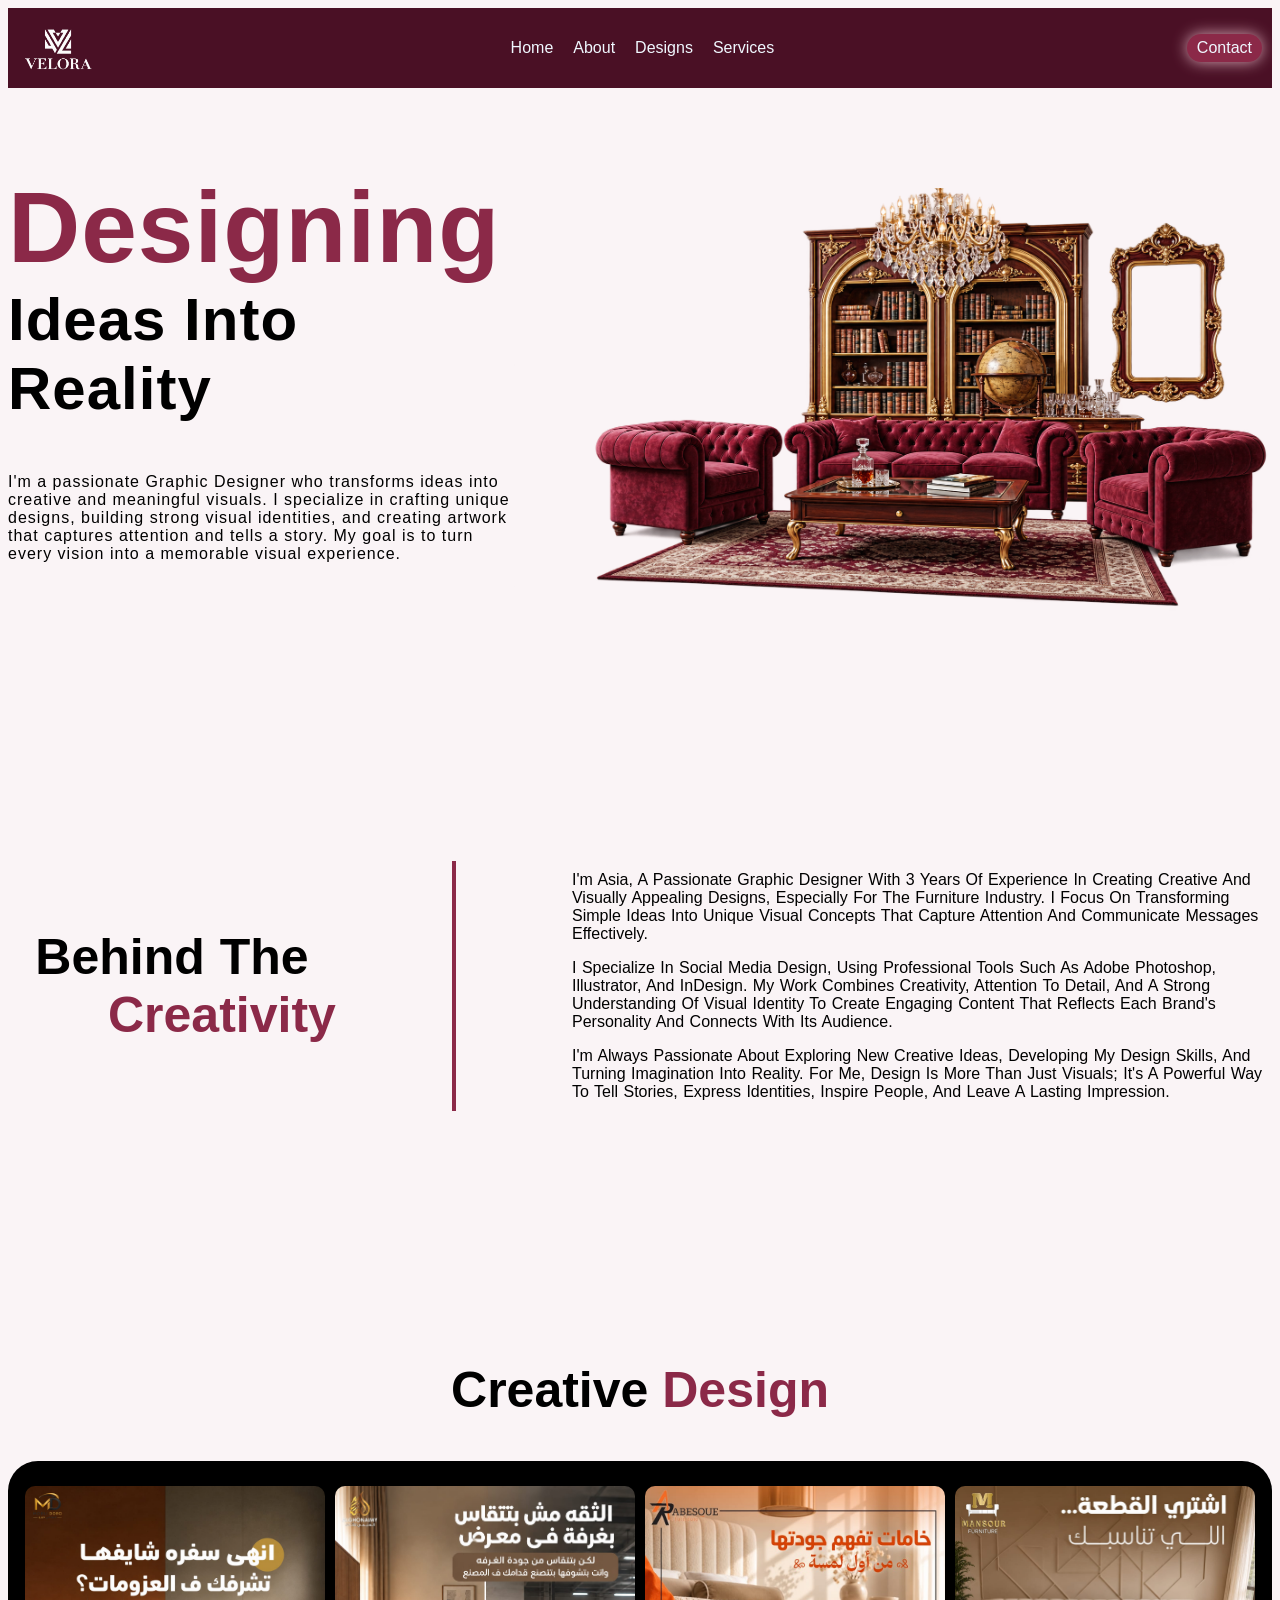
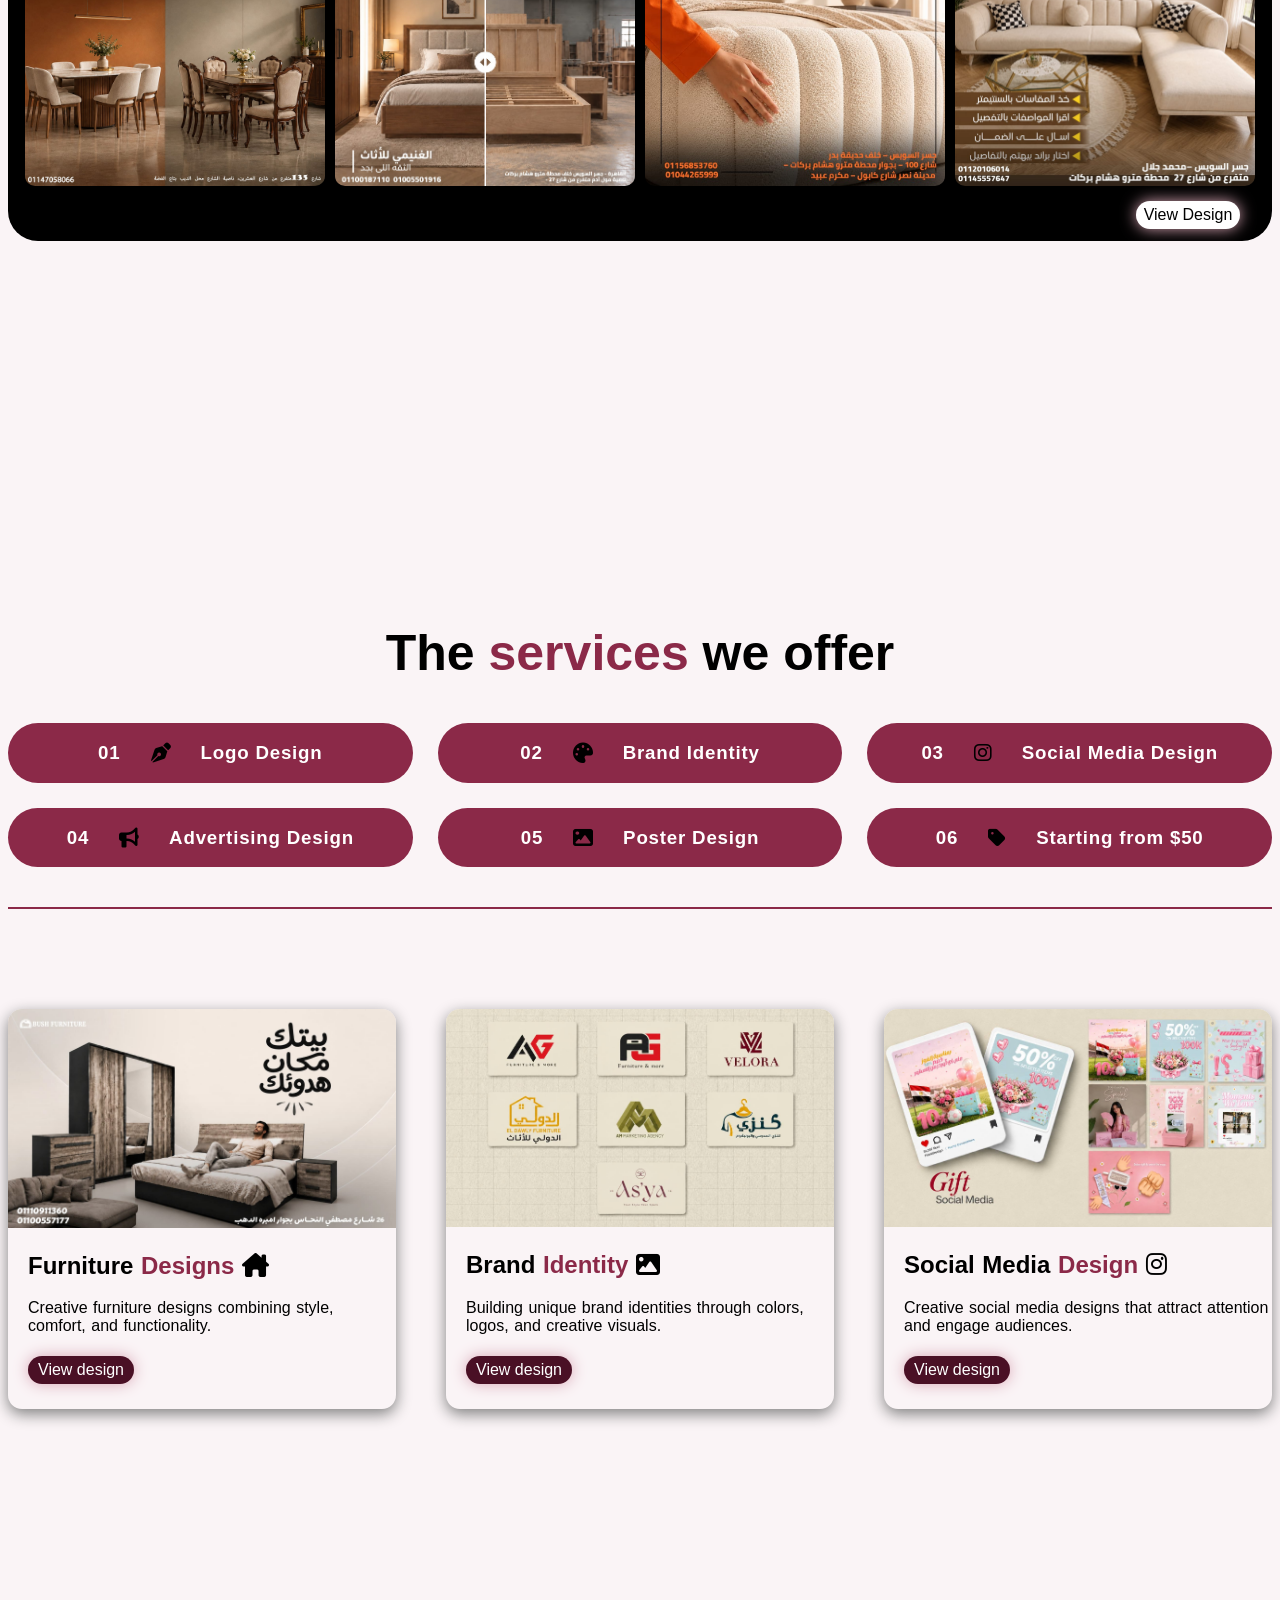
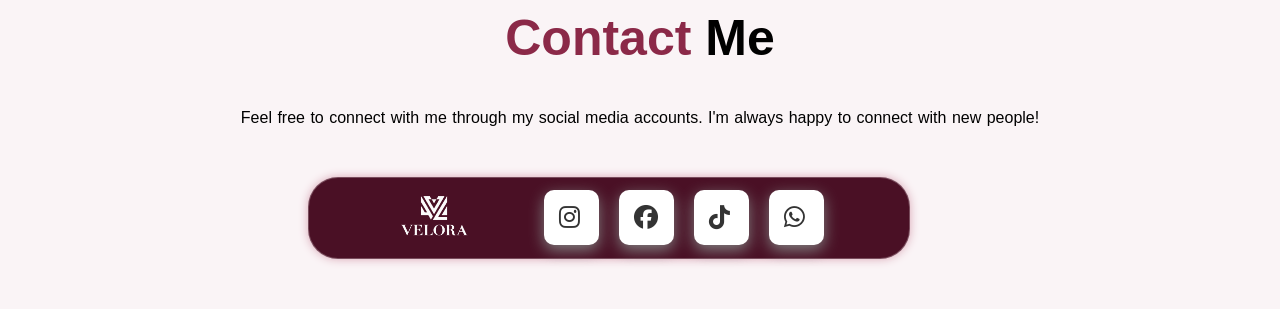
<file: Vlora/index.html>
<!DOCTYPE html>
<html lang="en">

<head>
    <meta charset="UTF-8">
    <meta name="viewport" content="width=device-width, initial-scale=1.0">

    <title>VELORA | Creative Graphic Design Studio</title>

    <!-- SEO -->
    <meta name="description" content="VELORA is a creative graphic design studio specializing in logo design, brand identity, social media design, advertising and poster design.">
    <meta name="keywords" content="VELORA, Graphic Design, Logo Design, Brand Identity, Branding, Social Media Design, Advertising Design, Poster Design">
    <meta name="author" content="VELORA">
    <meta name="robots" content="index, follow">

    <!-- Favicon -->
    <link rel="icon" type="image/png" href="assets/imgs/logo3.png">

    <!-- Open Graph -->
    <meta property="og:title" content="VELORA | Graphic Design Studio">
    <meta property="og:description" content="Creative designs. Unique identities. Professional branding.">
    <meta property="og:image" content="assets/imgs/velora-logo.png">
    <meta property="og:type" content="website">

    <!-- CSS -->
    <link rel="stylesheet" href="assets/css/main.css">

    <!-- Font Awesome -->
    <link rel="stylesheet" href="https://cdnjs.cloudflare.com/ajax/libs/font-awesome/6.7.2/css/all.min.css">
</head>

<body>

    <!-- Navbar -->
    <nav class="navbar">

        <img src="assets/imgs/Velora White Geometric Monogram.png">

        <div class="nav-links">
            <a href="#">Home</a>
            <a href="#About">About</a>
            <a href="#gallery">Designs</a>
            <a href="#services">Services</a>
        </div>

        <div class="bt">
            <a href="#contact">Contact</a>
        </div>

    </nav>


    <!-- Intro Section -->
    <section class="intro">

        <div>
            <h1>
                <span>Designing</span><br>
                Ideas Into Reality
            </h1>

            <p>
                I'm a passionate Graphic Designer who transforms ideas into creative and meaningful visuals.
                I specialize in crafting unique designs, building strong visual identities, and creating artwork
                that captures attention and tells a story. My goal is to turn every vision into a memorable
                visual experience.
            </p>
        </div>

        <img src="assets/imgs/Ammar.png">

    </section>


    <!-- About Section -->
    <section class="About" id="About">

        <h2>
            Behind The <br>
            <span>Creativity</span>
        </h2>

        <div class="vertical-line"></div>

        <div class="bb">

            <p>
                I'm Asia, a passionate graphic designer with 3 years of experience in creating
                creative and visually appealing designs, especially for the furniture industry.
                I focus on transforming simple ideas into unique visual concepts that capture
                attention and communicate messages effectively.
            </p>

            <p>
                I specialize in social media design, using professional tools such as Adobe
                Photoshop, Illustrator, and InDesign. My work combines creativity, attention
                to detail, and a strong understanding of visual identity to create engaging
                content that reflects each brand's personality and connects with its audience.
            </p>

            <p>
                I'm always passionate about exploring new creative ideas, developing my
                design skills, and turning imagination into reality. For me, design is more
                than just visuals; it's a powerful way to tell stories, express identities,
                inspire people, and leave a lasting impression.
            </p>

        </div>

    </section>


    <!-- Gallery Section -->
    <section class="gallery" id="gallery">

        <h2>
            Creative <span>Design</span>
        </h2>

        <div class="imgs">

            <img src="assets/imgs/disine/dis7.jpeg">
            <img src="assets/imgs/disine/dis4.jpeg">
            <img src="assets/imgs/disine/dis11.jpeg">
            <img src="assets/imgs/disine/dis12.jpeg">

        </div>

        <div class="bt2">
            <a href="main1.html">View Design</a>
        </div>

    </section>


    <!-- Services Section -->
    <section class="services" id="services">

        <div class="services-container">

            <h2>
                The <span>services</span> we offer
            </h2>

            <div class="services-cards">

                <div class="service-card">
                    <h3>01</h3>
                    <i class="fa-solid fa-pen-nib"></i>
                    <h3>Logo Design</h3>
                </div>

                <div class="service-card">
                    <h3>02</h3>
                    <i class="fa-solid fa-palette"></i>
                    <h3>Brand Identity</h3>
                </div>

                <div class="service-card">
                    <h3>03</h3>
                    <i class="fa-brands fa-instagram"></i>
                    <h3>Social Media Design</h3>
                </div>

                <div class="service-card">
                    <h3>04</h3>
                    <i class="fa-solid fa-bullhorn"></i>
                    <h3>Advertising Design</h3>
                </div>

                <div class="service-card">
                    <h3>05</h3>
                    <i class="fa-solid fa-image"></i>
                    <h3>Poster Design</h3>
                </div>

                <div class="service-card">
                    <h3>06</h3>
                    <i class="fa-solid fa-tag"></i>
                    <h3>Starting from $50</h3>
                </div>

            </div>

        </div>

    </section>


    <hr>


    <!-- Design Categories Section -->
    <section class="servic-s">

        <div class="servic-1">

            <img src="assets/imgs/disine/dis52.jpeg">

            <h2>
                Furniture <span>Designs</span>
                <i class="fa-solid fa-house-chimney"></i>
            </h2>

            <p>
                Creative furniture designs combining style, comfort, and functionality.
            </p>

            <a href="main1.html#fr">View design</a>

        </div>


        <div class="servic-1">

            <img src="assets/imgs/disine/dis49.jpeg">

            <h2>
                Brand <span>Identity</span>
                <i class="fa-solid fa-image"></i>
            </h2>

            <p>
                Building unique brand identities through colors, logos, and creative visuals.
            </p>

            <a href="main1.html#Social1">View design</a>

        </div>


        <div class="servic-1">

            <img src="assets/imgs/disine/dis50.jpeg">

            <h2>
                Social Media <span>Design</span>
                <i class="fa-brands fa-instagram"></i>
            </h2>

            <p>
                Creative social media designs that attract attention and engage audiences.
            </p>

            <a href="main1.html#Social1">View design</a>

        </div>

    </section>


    <!-- Contact Section -->
    <section class="contact" id="contact">

        <h2>
            <span>Contact</span> Me
        </h2>

        <p>
            Feel free to connect with me through my social media accounts.
            I'm always happy to connect with new people!
        </p>


        <div class="social-links">

            <div class="logo1">
                <img src="assets/imgs/Velora White Geometric Monogram.png">
            </div>


            <!-- Instagram -->
            <div class="instagram">

                <div></div>

                <div class="icon">

                    <a href="https://www.instagram.com/ammar._.x7?srtk=MWY3d3Iyc252ejBwaA%3D%3D&utm_source=qr" target="_blank">
                        <i class="fa-brands fa-instagram"></i>
                    </a>

                    <span>Instagram</span>

                </div>

            </div>


            <!-- Facebook -->
            <div class="facebook">

                <div class="icon">

                    <a href="https://www.facebook.com/share/1FGRDdEzFe/" target="_blank">
                        <i class="fa-brands fa-facebook"></i>
                    </a>

                    <span>Facebook</span>

                </div>

            </div>


            <!-- TikTok -->
            <div class="TikTok">

                <div class="icon">

                    <a href="https://www.tiktok.com/@saskue._.7" target="_blank">
                        <i class="fa-brands fa-tiktok"></i>
                    </a>

                    <span>TikTok</span>

                </div>

            </div>


            <!-- WhatsApp -->
            <div class="WhatsApp">

                <div class="icon">

                    <a href="https://wa.me/201040944391" target="_blank">
                        <i class="fa-brands fa-whatsapp"></i>
                    </a>

                    <span>WhatsApp</span>

                </div>

            </div>

        </div>

    </section>

</body>

</html>
</file>
<file: Vlora/assets/css/main.css>
/* =========================
   GENERAL
========================= */

body {
    background-color: #FAF4F6;
}


/* =========================
   NAVBAR
========================= */

.navbar {
    width: 100%;
    height: 80px;
    background-color: #4A1025;
    display: flex;
    justify-content: space-between;
    align-items: center;
    box-sizing: border-box;
    padding: 0px 10px;
}

.navbar img {
    width: 80px;
}

.nav-links {
    display: flex;
    gap: 20px;
}

.nav-links a {
    text-decoration: none;
    font-family: 'Franklin Gothic Medium', 'Arial Narrow', Arial, sans-serif;
    color: aliceblue;
}

.nav-links a:hover {
    color: #D9A6B5;
}

.bt {
    border-radius: 30px;
    background-color: #8B2948;
    box-shadow: 0px 0px 15px #D9A6B5;
    padding: 5px 10px;
    transition: all 0.5s ease;
}

.bt a {
    text-decoration: none;
    font-family: 'Franklin Gothic Medium', 'Arial Narrow', Arial, sans-serif;
    color: aliceblue;
    transition: color 0.5s ease;
}

.bt:hover {
    box-shadow: 0px 0px 25px #D9A6B5;
    transform: translateY(-5px);
}


/* =========================
   INTRO
========================= */

.intro {
    display: flex;
    align-items: center;
}

.intro h1 {
    font-family: 'Franklin Gothic Medium', 'Arial Narrow', Arial, sans-serif;
    letter-spacing: 1px;
    font-size: 60px;
}

.intro span {
    color: #8B2948;
    font-family: 'Franklin Gothic Medium', 'Arial Narrow', Arial, sans-serif;
    font-size: 100px;
    word-spacing: 1px;
}

.intro p {
    letter-spacing: 1px;
    font-family: 'Franklin Gothic Medium', 'Arial Narrow', Arial, sans-serif;
}

.intro img {
    padding-top: 100px;
    width: 60%;
}


/* =========================
   ABOUT
========================= */

.About {
    margin-top: 200px;
    display: flex;
    align-items: center;
    justify-content: center;
}

.About span {
    color: #8B2948;
    margin-left: 100px;
}

.About h2 {
    text-align: center;
    font-family: 'Franklin Gothic Medium', 'Arial Narrow', Arial, sans-serif;
    word-spacing: 1px;
    font-size: 50px;
}

.About p {
    width: 700px;
    font-family: 'Franklin Gothic Medium', 'Arial Narrow', Arial, sans-serif;
    word-spacing: 1px;
    text-transform: capitalize;
}

.vertical-line {
    width: 4px;
    height: 250px;
    background-color: #8B2948;
    margin: 50px auto;
}


/* =========================
   GALLERY
========================= */

.gallery {
    margin-top: 200px;
}

.gallery span {
    font-family: 'Franklin Gothic Medium', 'Arial Narrow', Arial, sans-serif;
    color: #8B2948;
    font-size: 50px;
}

.gallery h2 {
    text-align: center;
    font-family: 'Franklin Gothic Medium', 'Arial Narrow', Arial, sans-serif;
    font-size: 50px;
}

.gallery p {
    width: 600px;
    color: #4A1025;
}

.imgs {
    display: flex;
    justify-content: center;
    align-items: center;
    gap: 10px;
    background-color: black;
    height: 350px;
    border-radius: 30px;
    padding-bottom: 30px;
}

.imgs img {
    width: 300px;
    height: 300px;
    object-fit: cover;
    border-radius: 10px;
    transition: all 0.3s ease;
}

.imgs img:hover {
    transform: translateY(-10px);
    box-shadow: 0px 10px 25px #8B2948;
}


/* =========================
   VIEW DESIGN BUTTON
========================= */

.bt2 {
    width: 700px;
    display: flex;
    justify-content: center;
    align-items: center;
    flex-direction: column;
    margin-top: 50px;
    margin-left: 280px;
    border-radius: 14px;
    transition: box-shadow 0.5s ease;
}

.bt2 a {
    margin-bottom: 5px;
    text-decoration: none;
    color: black;
    background-color: white;
    padding: 5px 8px;
    border-radius: 30px;
    font-family: 'Franklin Gothic Medium', 'Arial Narrow', Arial, sans-serif;
    box-shadow: 0px 0px 15px #D9A6B5;
    transition: all 0.5s ease;
    position: relative;
    top: -90px;
    left: 550px;
    z-index: 10;
}

.bt2 a:hover {
    transform: translateY(-5px);
    box-shadow: 0px 5px 30px #D9A6B5;
}


/* =========================
   SERVICES
========================= */

.services {
    margin-top: 300px;
}

.services-container {
    margin-top: 100px;
}

.services-container h2 {
    font-family: 'Franklin Gothic Medium', 'Arial Narrow', Arial, sans-serif;
    font-size: 50px;
    text-align: center;
}

.services-container span {
    color: #8B2948;
}

.services-cards {
    display: grid;
    grid-template-columns: repeat(3, 1fr);
    gap: 25px;
}

.service-card {
    border-radius: 30px;
    background-color: #8B2948;
    display: flex;
    justify-content: center;
    align-items: center;
    gap: 30px;
    transition: all 0.5s ease;
}

.services-cards h3 {
    letter-spacing: 0.8px;
    color: white;
    font-family: 'Franklin Gothic Medium', 'Arial Narrow', Arial, sans-serif;
}

.services-cards i {
    font-size: 20px;
}

.service-card:hover {
    transform: translateY(-5px);
    box-shadow: 0px 5px 30px #8B2948;
}


/* =========================
   CONTACT
========================= */

.contact h2 {
    margin-top: 200px;
    font-family: 'Franklin Gothic Medium', 'Arial Narrow', Arial, sans-serif;
    text-align: center;
    font-size: 50px;
}

.contact span {
    color: #8B2948;
}

.contact p {
    font-family: 'Franklin Gothic Medium', 'Arial Narrow', Arial, sans-serif;
    text-align: center;
    word-spacing: 1px;
}


/* =========================
   SOCIAL LINKS
========================= */

.social-links {
    width: 600px;
    height: 80px;
    margin-bottom: 50px;
    margin-left: 300px;
    margin-top: 50px;
    border-radius: 30px;

    /* Glassmorphism */
    background: rgba(255, 255, 255, 0.12);
    backdrop-filter: blur(15px);
    -webkit-backdrop-filter: blur(15px);

    border: 1px solid rgba(255, 255, 255, 0.25);
    box-shadow: 0px 0px 10px #D9A6B5;
    transition: box-shadow 0.5s ease;

    background-color: #4A1025;
    display: flex;
    justify-content: center;
    align-items: center;
    gap: 20px;
}

.social-links:hover {
    box-shadow: 0px 5px 25px #D9A6B5;
}

.social-links i {
    font-size: 24px;
    color: #333;
    transition: all 0.5s ease;
}

.social-links a {
    text-decoration: none;
}

.social-links span {
    font-family: 'Franklin Gothic Medium', 'Arial Narrow', Arial, sans-serif;
    letter-spacing: 0.9px;
    margin-left: 10px;
    color: #FFFFFF;
    opacity: 0;
    font-weight: 700;
    transition: all 0.5s ease;
}

.icon {
    padding: 15px;
    width: 25px;
    background-color: #FFFFFF;
    box-shadow: 0px 5px 15px gray;
    border-radius: 10px;
    display: flex;
    align-items: center;
    overflow: hidden;
    transition: all 0.5s ease;
    cursor: pointer;
}

.icon:hover {
    transform: scale(0.9);
    width: 120px;
    color: #FFFFFF;
}

.icon:hover span {
    opacity: 1;
    transform: translateX(0);
}

.instagram .icon:hover {
    background-color: #FF4D6D;
    box-shadow: 0 5px 20px #FF4D6D80;
}

.facebook .icon:hover {
    background-color: #1877F2;
    box-shadow: 0 5px 20px #1877F280;
}

.WhatsApp .icon:hover {
    background-color: #25D366;
    box-shadow: 0 5px 20px #25D36680;
}

.TikTok .icon:hover {
    background-color: #FE2C55;
    box-shadow: 0 5px 20px #FE2C5580;
}


/* =========================
   LOGO
========================= */

.logo1 {
    margin-right: 50px;
    font-size: 30px;
    font-weight: bold;
    color: #A78BFA;
    letter-spacing: 1px;
    font-family: 'UnifrakturMaguntia', cursive;
}

.logo1 img {
    width: 80px;
}


/* =========================
   DIVIDER
========================= */

hr {
    margin-top: 40px;
    border: none;
    height: 2px;
    background-color: #8B2948;
}


/* =========================
   SERVICE DETAILS
========================= */

.servic-s {
    margin-top: 100px;
    display: flex;
    align-items: center;
    justify-content: center;
    gap: 50px;
}

.servic-1 {
    border-radius: 14px;
    box-shadow: 0px 5px 15px gray;
    width: 400px;
    height: 400px;
    overflow: hidden;
    transition: all 0.5s ease;
}

.servic-1 img {
    width: 100%;
}

.servic-1 h2 {
    font-family: 'Franklin Gothic Medium', 'Arial Narrow', Arial, sans-serif;
    padding-left: 20px;
    word-spacing: 1px;
}

.servic-1 p {
    font-family: 'Franklin Gothic Medium', 'Arial Narrow', Arial, sans-serif;
    word-spacing: 1px;
    padding-left: 20px;
}

.servic-1 span {
    color: #8B2948;
}

.servic-1 a {
    display: inline-block;
    text-decoration: none;
    font-family: 'Franklin Gothic Medium', 'Arial Narrow', Arial, sans-serif;
    color: white;
    background-color: #4A1025;
    border-radius: 30px;
    padding: 5px 10px;
    box-shadow: 0px 0px 15px #D9A6B5;
    margin-left: 20px;
    position: relative;
    top: 5px;
    transition: all 0.5s ease;
}

.servic-1 a:hover {
    transform: translateY(-5px);
    box-shadow: 0px 5px 25px #D9A6B5;
}

.servic-1:hover {
    transform: translateY(-10px);
    box-shadow: 0px 5px 25px #8B2948;
}


/* =========================================
   RESPONSIVE DESIGN
   TABLET - 768px
========================================= */

@media (max-width: 768px) {

    /* NAVBAR */
    .navbar {
        padding: 0 15px;
    }

    .nav-links {
        gap: 12px;
    }

    .nav-links a {
        font-size: 14px;
    }

    /* INTRO */
    .intro {
        flex-direction: column;
        text-align: center;
    }

    .intro h1 {
        font-size: 45px;
    }

    .intro span {
        font-size: 65px;
    }

    /* الصورة بتتخفى على الموبايل */
    .intro img {
        display: none;
    }

    /* النص ياخد العرض كله */
    .intro > div {
        padding: 0 20px;
    }

    /* ABOUT */
    .About {
        flex-direction: column;
        margin-top: 100px;
        padding: 0 20px;
        text-align: center;
    }

    .About span {
        margin-left: 0;
    }

    .About h2 {
        font-size: 40px;
    }

    .About p {
        width: 100%;
    }

    /* الخط بيتخفى على الموبايل */
    .vertical-line {
        display: none;
    }

    /* GALLERY */
    .gallery {
        margin-top: 100px;
        padding: 0 15px;
    }

    .gallery h2,
    .gallery span {
        font-size: 40px;
    }

    .gallery p {
        width: 100%;
    }

    .imgs {
        height: auto;
        flex-wrap: wrap;
        padding: 20px;
    }

    .imgs img {
        width: 45%;
        height: 220px;
    }

    /* VIEW DESIGN */
    .bt2 {
        width: 100%;
        margin-left: 0;
        padding: 0 15px;
        box-sizing: border-box;
    }

    .bt2 a {
        top: 0;
        left: 0;
        margin-top: 15px;
    }

    /* SERVICES */
    .services {
        margin-top: 150px;
    }

    .services-cards {
        grid-template-columns: repeat(2, 1fr);
        padding: 0 15px;
    }

    .services-container h2 {
        font-size: 40px;
    }

    /* SERVICE DETAILS */
    .servic-s {
        flex-wrap: wrap;
        padding: 0 15px;
        gap: 25px;
    }

    .servic-1 {
        width: 45%;
    }

    /* CONTACT */
    .contact h2 {
        margin-top: 120px;
        font-size: 40px;
    }

    .contact p {
        padding: 0 15px;
    }

    /* SOCIAL LINKS */
    .social-links {
        width: 90%;
        margin: 50px auto;
        gap: 15px;
    }

    .logo1 {
        margin-right: 15px;
    }

}


/* =========================================
   RESPONSIVE DESIGN
   MOBILE - 480px
========================================= */

@media (max-width: 480px) {

    /* NAVBAR */
    .navbar {
        height: auto;
        min-height: 70px;
        flex-wrap: wrap;
        gap: 10px;
        padding: 10px;
    }

    .navbar img {
        width: 60px;
    }

    .nav-links {
        gap: 10px;
        flex-wrap: wrap;
        justify-content: center;
    }

    .nav-links a {
        font-size: 12px;
    }

    .bt {
        padding: 5px 8px;
    }

    /* INTRO */
    .intro h1 {
        font-size: 32px;
    }

    .intro span {
        font-size: 45px;
    }

    .intro p {
        font-size: 14px;
        padding: 0 15px;
    }

    /* ABOUT */
    .About {
        margin-top: 70px;
    }

    .About h2 {
        font-size: 32px;
    }

    .About p {
        font-size: 14px;
    }

    /* GALLERY */
    .gallery {
        margin-top: 70px;
    }

    .gallery h2,
    .gallery span {
        font-size: 30px;
    }

    .gallery p {
        font-size: 14px;
    }

    .imgs {
        flex-direction: column;
        height: auto;
        padding: 20px 10px;
    }

    .imgs img {
        width: 100%;
        height: 220px;
    }

    /* VIEW DESIGN */
    .bt2 {
        margin-top: 25px;
    }

    .bt2 a {
        top: 0;
        left: 0;
    }

    /* SERVICES */
    .services {
        margin-top: 100px;
    }

    .services-container {
        margin-top: 50px;
    }

    .services-container h2 {
        font-size: 30px;
    }

    .services-cards {
        grid-template-columns: 1fr;
        gap: 15px;
    }

    .service-card {
        gap: 15px;
        padding: 10px;
    }

    /* SERVICE DETAILS */
    .servic-s {
        flex-direction: column;
        margin-top: 50px;
    }

    .servic-1 {
        width: 100%;
        height: auto;
        min-height: 400px;
    }

    /* CONTACT */
    .contact h2 {
        margin-top: 80px;
        font-size: 32px;
    }

    .contact p {
        font-size: 14px;
    }

    /* SOCIAL LINKS */
    .social-links {
        width: 95%;
        height: auto;
        min-height: 70px;
        margin: 40px auto;
        gap: 8px;
        padding: 10px 5px;
        box-sizing: border-box;
    }

    .icon {
        padding: 10px;
        width: 22px;
    }

    .social-links i {
        font-size: 20px;
    }

    .social-links span {
        font-size: 12px;
        margin-left: 5px;
    }

    .icon:hover {
        width: 90px;
    }

    /* LOGO */
    .logo1 {
        margin-right: 5px;
        font-size: 22px;
    }

    .logo1 img {
        width: 60px;
    }

}
</file>
